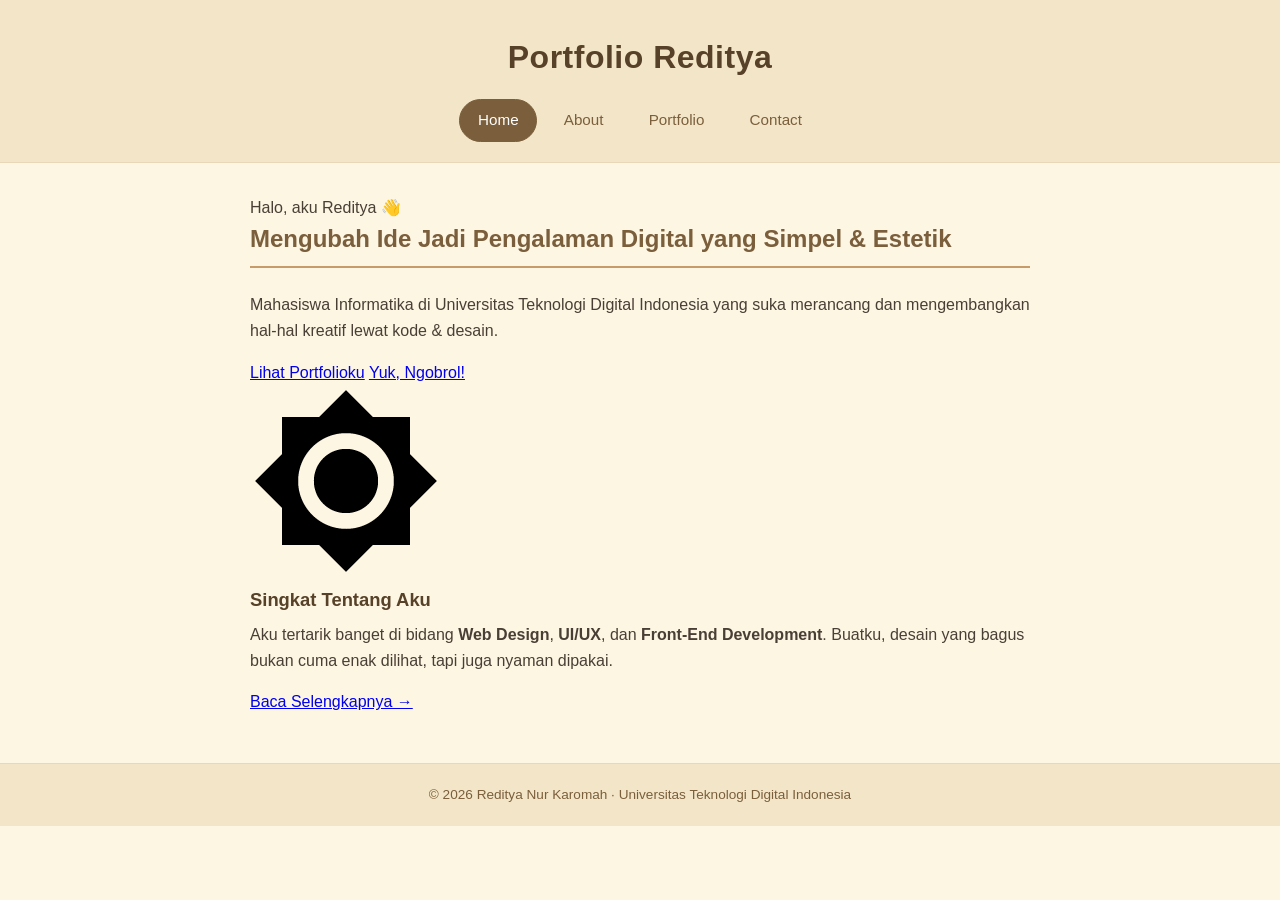
<file: index.html>
<!DOCTYPE html>
<html lang="id">
<head>
    <meta charset="UTF-8">
    <meta name="viewport" content="width=device-width, initial-scale=1.0">
    <title>Portfolio Reditya</title>
    <link rel="stylesheet" href="style/style.css">
</head>
<body>

    <header>
        <h1>Portfolio Reditya</h1>

        <nav>
            <a href="index.html" class="active">Home</a>
            <a href="About.html">About</a>
            <a href="Portfolio.html">Portfolio</a>
            <a href="Contact.html">Contact</a>
        </nav>
    </header>

    <main>
        <section class="hero">
            <div class="hero-text">
                <span class="hero-badge">Halo, aku Reditya 👋</span>
                <h2 class="hero-title">Mengubah Ide Jadi Pengalaman Digital yang Simpel & Estetik</h2>
                <p class="hero-subtitle">
                    Mahasiswa Informatika di Universitas Teknologi Digital Indonesia yang suka merancang dan mengembangkan hal-hal kreatif lewat kode & desain.
                </p>
                <div class="hero-btns">
                    <a href="Portfolio.html" class="btn btn-primary">Lihat Portfolioku</a>
                    <a href="Contact.html" class="btn btn-outline">Yuk, Ngobrol!</a>
                </div>
            </div>
            <div class="hero-img">
                <img src="images/icon.png" alt="Reditya Nur Karomah">
            </div>
        </section>

        <section class="intro-card">
            <h3>Singkat Tentang Aku</h3>
            <p>
                Aku tertarik banget di bidang <strong>Web Design</strong>, <strong>UI/UX</strong>, dan <strong>Front-End Development</strong>. 
                Buatku, desain yang bagus bukan cuma enak dilihat, tapi juga nyaman dipakai.
            </p>
            <a href="About.html" class="link-more">Baca Selengkapnya →</a>
        </section>
    </main>

    <footer>
        &copy; 2026 Reditya Nur Karomah &middot; Universitas Teknologi Digital Indonesia
    </footer>

</body>
</html>
</file>
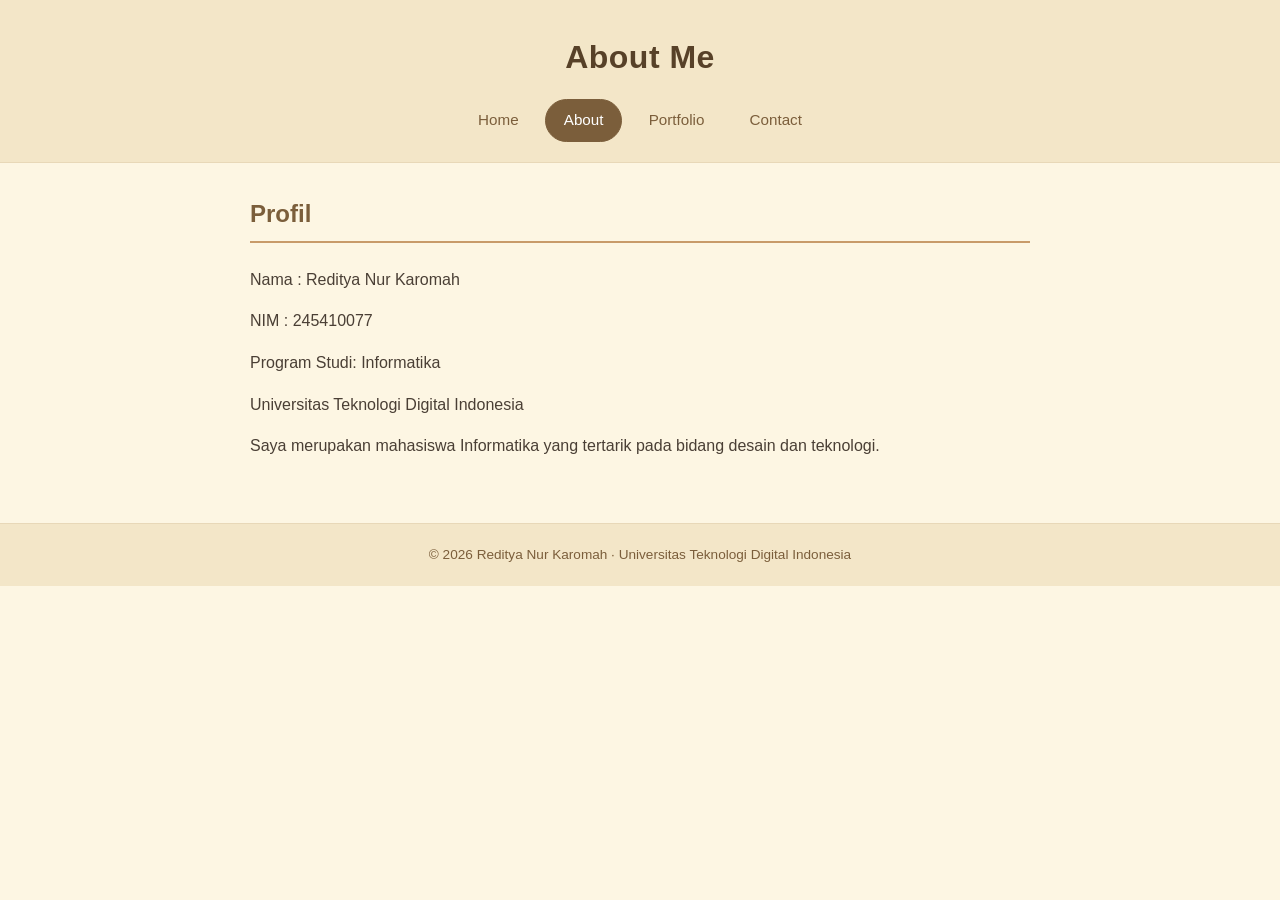
<file: About.html>
<!DOCTYPE html>
<html lang="id">
<head>
    <meta charset="UTF-8">
    <meta name="viewport" content="width=device-width, initial-scale=1.0">
    <title>About</title>
    <link rel="stylesheet" href="style/style.css">
</head>
<body>

    <header>
        <h1>About Me</h1>

        <nav>
            <a href="index.html">Home</a>
            <a href="About.html" class="active">About</a>
            <a href="Portfolio.html">Portfolio</a>
            <a href="Contact.html">Contact</a>
        </nav>
    </header>

    <main>
        <h2>Profil</h2>

        <p>Nama         : Reditya Nur Karomah</p>
        <p>NIM          : 245410077</p>
        <p>Program Studi: Informatika</p>
        <p>Universitas Teknologi Digital Indonesia</p>

        <p>Saya merupakan mahasiswa Informatika yang tertarik pada bidang desain dan teknologi.</p>
    </main>

    <footer>
        &copy; 2026 Reditya Nur Karomah &middot; Universitas Teknologi Digital Indonesia
    </footer>

</body>
</html>
</file>
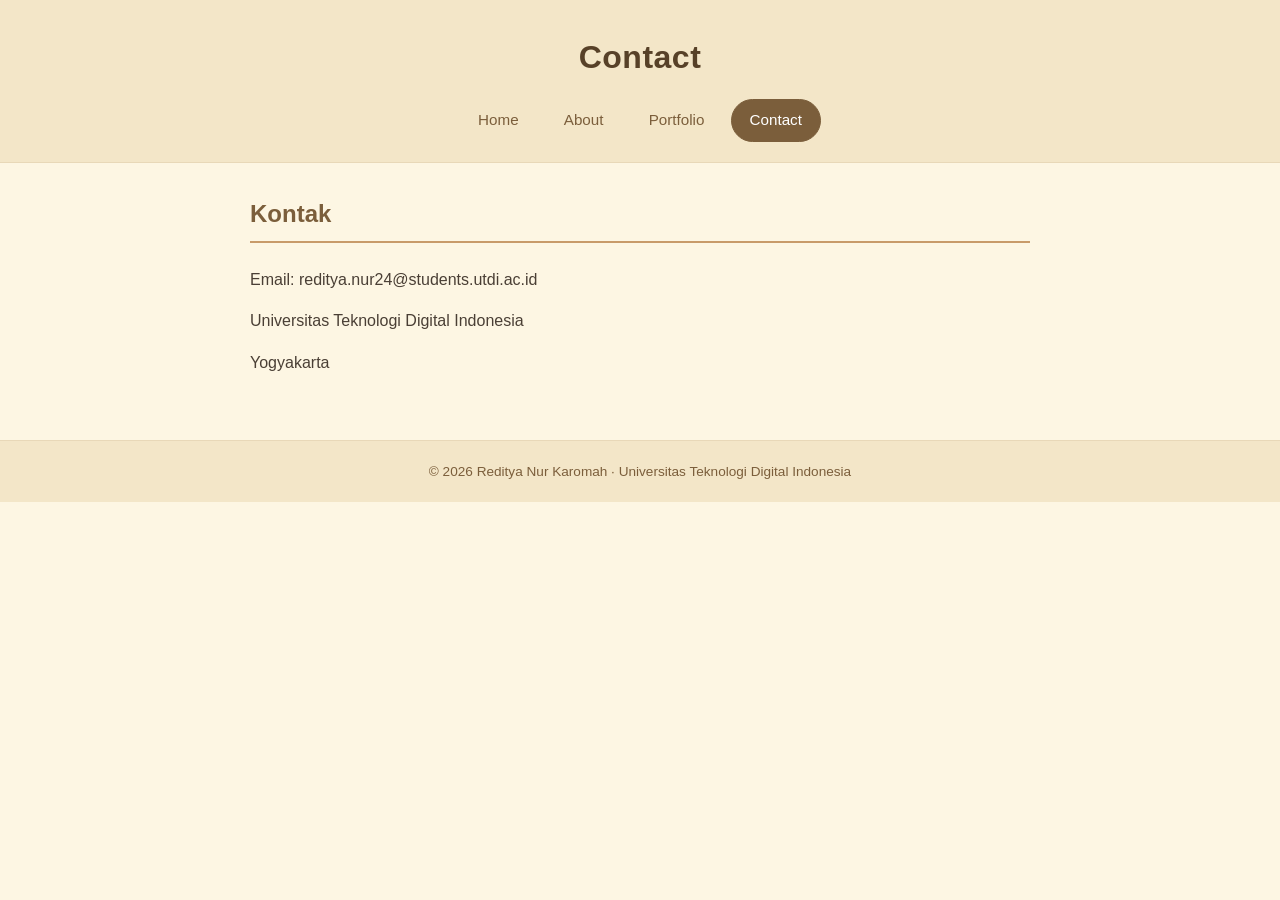
<file: Contact.html>
<!DOCTYPE html>
<html lang="id">
<head>
    <meta charset="UTF-8">
    <meta name="viewport" content="width=device-width, initial-scale=1.0">
    <title>Contact</title>
    <link rel="stylesheet" href="style/style.css">
</head>
<body>

    <header>
        <h1>Contact</h1>

        <nav>
            <a href="index.html">Home</a>
            <a href="About.html">About</a>
            <a href="Portfolio.html">Portfolio</a>
            <a href="Contact.html" class="active">Contact</a>
        </nav>
    </header>

    <main>
        <h2>Kontak</h2>

        <p>Email: reditya.nur24@students.utdi.ac.id</p>
        <p>Universitas Teknologi Digital Indonesia</p>
        <p>Yogyakarta</p>
    </main>

    <footer>
        &copy; 2026 Reditya Nur Karomah &middot; Universitas Teknologi Digital Indonesia
    </footer>

</body>
</html>
</file>
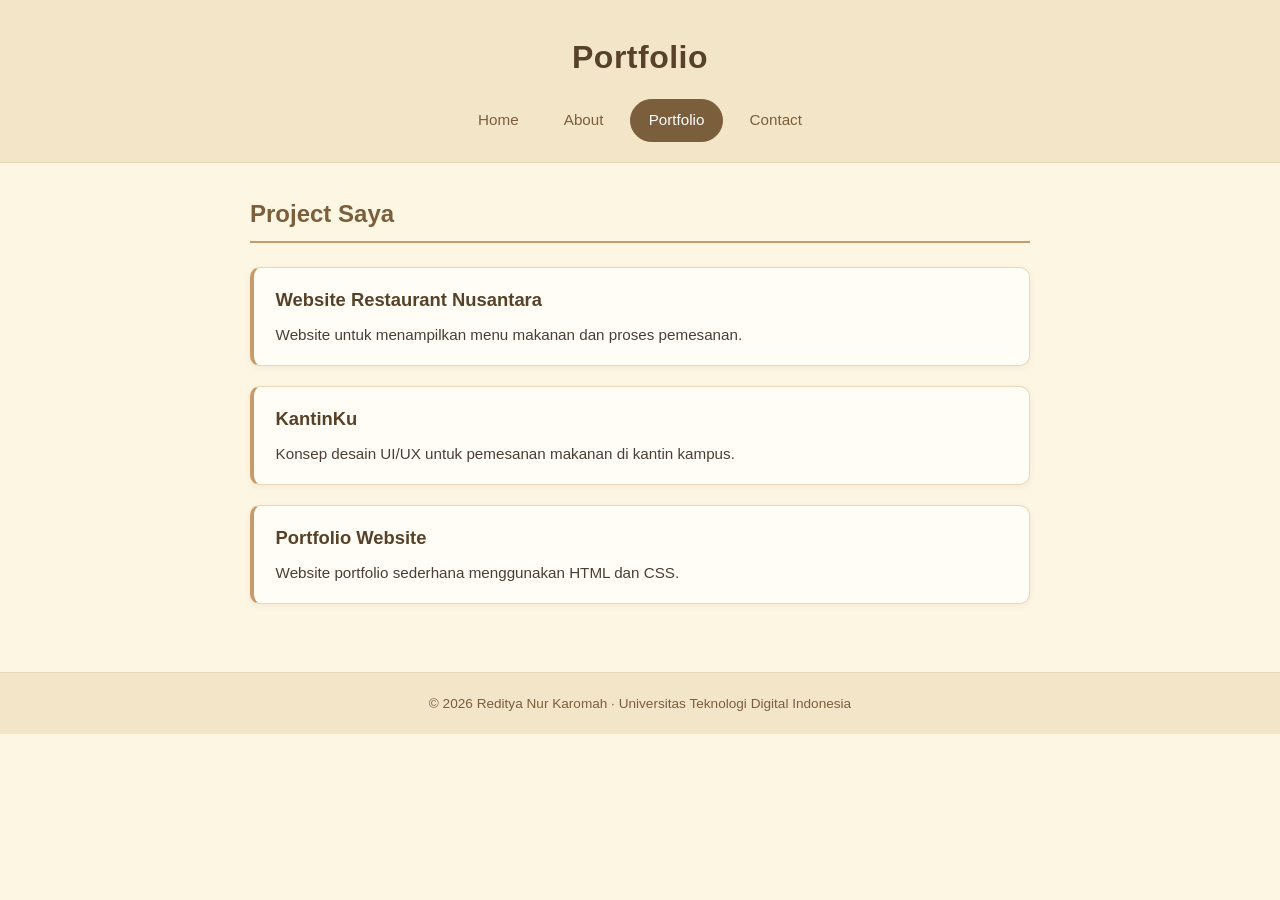
<file: Portfolio.html>
<!DOCTYPE html>
<html lang="id">
<head>
    <meta charset="UTF-8">
    <meta name="viewport" content="width=device-width, initial-scale=1.0">
    <title>Portfolio</title>
    <link rel="stylesheet" href="style/style.css">
</head>
<body>

    <header>
        <h1>Portfolio</h1>

        <nav>
            <a href="index.html">Home</a>
            <a href="About.html">About</a>
            <a href="Portfolio.html" class="active">Portfolio</a>
            <a href="Contact.html">Contact</a>
        </nav>
    </header>

    <main>
        <h2>Project Saya</h2>

        <div class="project">
            <h3>Website Restaurant Nusantara</h3>
            <p>Website untuk menampilkan menu makanan dan proses pemesanan.</p>
        </div>

        <div class="project">
            <h3>KantinKu</h3>
            <p>Konsep desain UI/UX untuk pemesanan makanan di kantin kampus.</p>
        </div>

        <div class="project">
            <h3>Portfolio Website</h3>
            <p>Website portfolio sederhana menggunakan HTML dan CSS.</p>
        </div>
    </main>

    <footer>
        &copy; 2026 Reditya Nur Karomah &middot; Universitas Teknologi Digital Indonesia
    </footer>

</body>
</html>
</file>
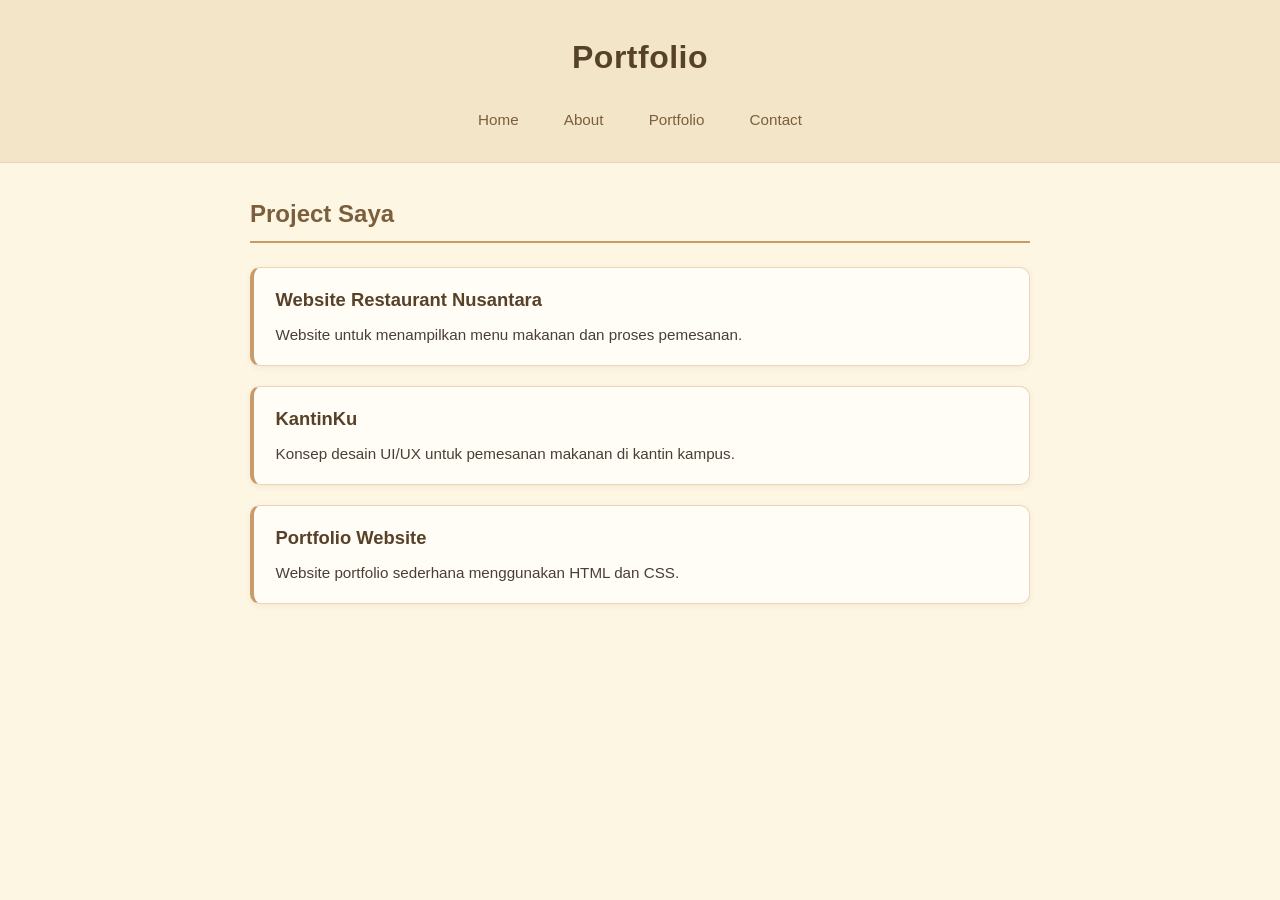
<file: portofolio.html>
<!DOCTYPE html>
<html lang="id">
<head>
    <meta charset="UTF-8">
    <meta name="viewport" content="width=device-width, initial-scale=1.0">
    <title>Portfolio</title>
    <link rel="stylesheet" href="style/style.css">
</head>
<body>

    <header>
        <h1>Portfolio</h1>

        <nav>
            <a href="index.html">Home</a>
            <a href="About.html">About</a>
            <a href="Portfolio.html">Portfolio</a>
            <a href="Contact.html">Contact</a>
        </nav>
    </header>

    <main>
        <h2>Project Saya</h2>

        <div class="project">
            <h3>Website Restaurant Nusantara</h3>
            <p>Website untuk menampilkan menu makanan dan proses pemesanan.</p>
        </div>

        <div class="project">
            <h3>KantinKu</h3>
            <p>Konsep desain UI/UX untuk pemesanan makanan di kantin kampus.</p>
        </div>

        <div class="project">
            <h3>Portfolio Website</h3>
            <p>Website portfolio sederhana menggunakan HTML dan CSS.</p>
        </div>
    </main>

</body>
</html>
</file>
<file: style/style.css>
/* =========================================================
   Portfolio Reditya - style.css
   Tema warna: Cream
   ========================================================= */

:root {
    --cream:        #fdf6e3; /* warna dasar cream */
    --cream-dark:   #f3e6c8; /* cream lebih gelap untuk header */
    --cream-card:   #fffdf6; /* cream terang untuk kartu */
    --brown:        #7b5e3b; /* coklat untuk judul */
    --brown-dark:   #574128; /* coklat tua */
    --accent:       #c89b6a; /* aksen emas/coklat muda */
    --text:         #4a3f35; /* warna teks utama */
    --border:       #e8d8b8; /* garis pembatas */
}

* {
    box-sizing: border-box;
}

body {
    margin: 0;
    background-color: var(--cream);
    color: var(--text);
    font-family: "Segoe UI", "Roboto", Arial, sans-serif;
    font-size: 16px;
    line-height: 1.6;
}

/* ---------------- Header & Navigator ---------------- */

header {
    background-color: var(--cream-dark);
    border-bottom: 1px solid var(--border);
    padding: 2rem 1rem 1.25rem;
    text-align: center;
}

header h1 {
    margin: 0 0 1rem;
    color: var(--brown-dark);
    font-size: 2rem;
    font-weight: 600;
    letter-spacing: 0.5px;
}

nav {
    display: flex;
    flex-wrap: wrap;
    justify-content: center;
    gap: 0.5rem;
}

nav a {
    display: inline-block;
    padding: 0.5rem 1.1rem;
    border: 1px solid transparent;
    border-radius: 999px;
    color: var(--brown);
    font-size: 0.95rem;
    font-weight: 500;
    text-decoration: none;
    transition: background-color 0.2s ease, color 0.2s ease, border-color 0.2s ease;
}

nav a:hover {
    background-color: var(--accent);
    border-color: var(--accent);
    color: #fff;
}

nav a.active {
    background-color: var(--brown);
    border-color: var(--brown);
    color: #fff;
}

/* ---------------- Konten Utama ---------------- */

main {
    max-width: 820px;
    margin: 0 auto;
    padding: 2rem 1.25rem 3rem;
}

h2 {
    margin: 0 0 1.5rem;
    padding-bottom: 0.5rem;
    border-bottom: 2px solid var(--accent);
    color: var(--brown);
    font-size: 1.5rem;
    font-weight: 600;
}

h3 {
    margin: 0 0 0.5rem;
    color: var(--brown-dark);
    font-size: 1.15rem;
}

p {
    margin: 0 0 1rem;
}

/* ---------------- Kartu Project ---------------- */

.project {
    margin-bottom: 1.25rem;
    padding: 1.1rem 1.35rem;
    background-color: var(--cream-card);
    border: 1px solid var(--border);
    border-left: 4px solid var(--accent);
    border-radius: 10px;
    box-shadow: 0 2px 6px rgba(123, 94, 59, 0.08);
    transition: transform 0.2s ease, box-shadow 0.2s ease;
}

.project:hover {
    transform: translateY(-2px);
    box-shadow: 0 6px 14px rgba(123, 94, 59, 0.15);
}

.project p {
    margin: 0;
    font-size: 0.95rem;
}

/* ---------------- Footer ---------------- */

footer {
    padding: 1.25rem 1rem;
    border-top: 1px solid var(--border);
    background-color: var(--cream-dark);
    color: var(--brown);
    font-size: 0.85rem;
    text-align: center;
}

/* ---------------- Responsif ---------------- */

@media screen and (max-width: 480px) {
    header h1 {
        font-size: 1.5rem;
    }

    nav a {
        padding: 0.45rem 0.85rem;
        font-size: 0.9rem;
    }

    main {
        padding: 1.5rem 1rem 2.5rem;
    }
}
</file>
